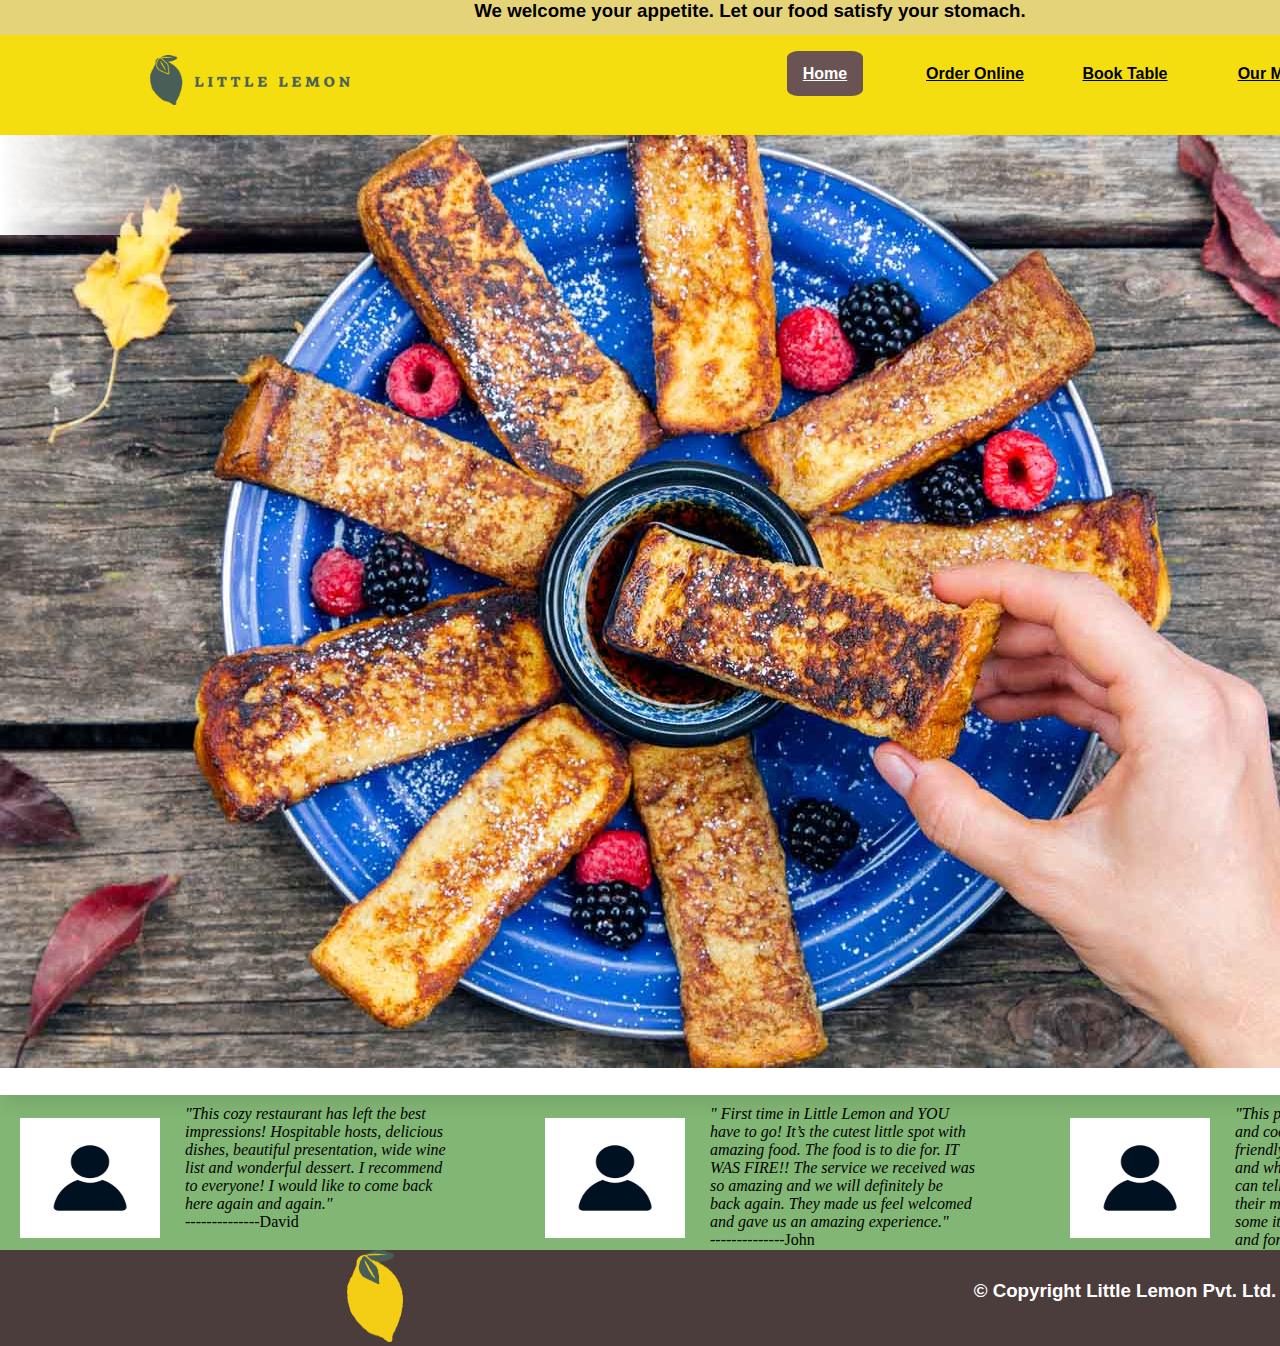
<file: index.html>
<!DOCTYPE html>
<html>
    <head>
        <title>Little Lemon</title>
        <link href="styles.css" rel="stylesheet">
    </head>
    <header>
        <div id="quote">
            <h3>We welcome your appetite. Let our food satisfy your stomach.</h3>
        </div>
    </header>
    <nav>
        <img src="Asset 14@4x.png" width="200px" height="50pxs" id="navlogo">
        <ul class="nav-links">
            <li><a class="active" href="index.html" id="home">Home</a></li>
            <li><a href="Orderonline.html" id="order">Order Online</a></li>
            <li><a href="booktable.html" id="booktable">Book Table</a></li>
            <li><a href="menu.html" id="menu">Our Menu</a></li>
            <li><a  href="About.html" id="about">About</a></li>
        </ul>
    </nav>
    <body>
        <main id="promotion">
            <div class="slider">
                <div class="slide-track">
                  <div class="slide">
                    <a href="menu.html" target="blank"><img src="img1.jpg"  /></a>
                  </div>
                  <div class="slide">
                    <a href="menu.html" target="blank"><img src="img3.webp"  /></a>
                  </div>
                  <div class="slide">
                    <a href="menu.html" target="blank"><img src="img3.webp"  /></a>
                  </div>
                  <div class="slide">
                    <a href="menu.html" target="blank"><img src="img5.webp"  /></a>
                  </div>
                </div>
              </div>
        </main>
        <div id="blog">
            <section id="section 1">
                <img src="profile.jpg" id="prof1" width="100%" height="80%">
                <p id="name"><em>"This cozy restaurant has left the best impressions! Hospitable hosts, delicious dishes, beautiful presentation, wide wine list and wonderful dessert. I recommend to everyone! I would like to come back here again and again."</em><br>--------------David</p>
            </section>
            <section id="section 2">
                <img src="profile.jpg" id="prof1" width="100%" height="80%">
                <p id="name"><em>" First time in Little Lemon and YOU have to go! It’s the cutest little spot with amazing food. The food is to die for. IT WAS FIRE!! The service we received was so amazing and we will definitely be back again. They made us feel welcomed and gave us an amazing experience."</em><br>--------------John</p>
            </section>
            <section id="section 3">
                <img src="profile.jpg" id="prof1" width="100%" height="80%">
                <p id="name"><em>"This place is great! Atmosphere is chill and cool but the staff is also really friendly. They know what they’re doing and what they’re talking about, and you can tell making the customers happy is their main priority. Food is pretty good, some italian classics and some twists, and for their prices it’s 100% worth it."</em><br>--------------Sam</p
            </section>
        </div>
    </body>
    <footer>
        <section id="logofoot"><img src="Asset 9@4x.png" width="56px" height="92px"></section>
        <section id="copyright"><h3>© Copyright Little Lemon Pvt. Ltd.</h3></section>
    </footer>
</html>
</file>
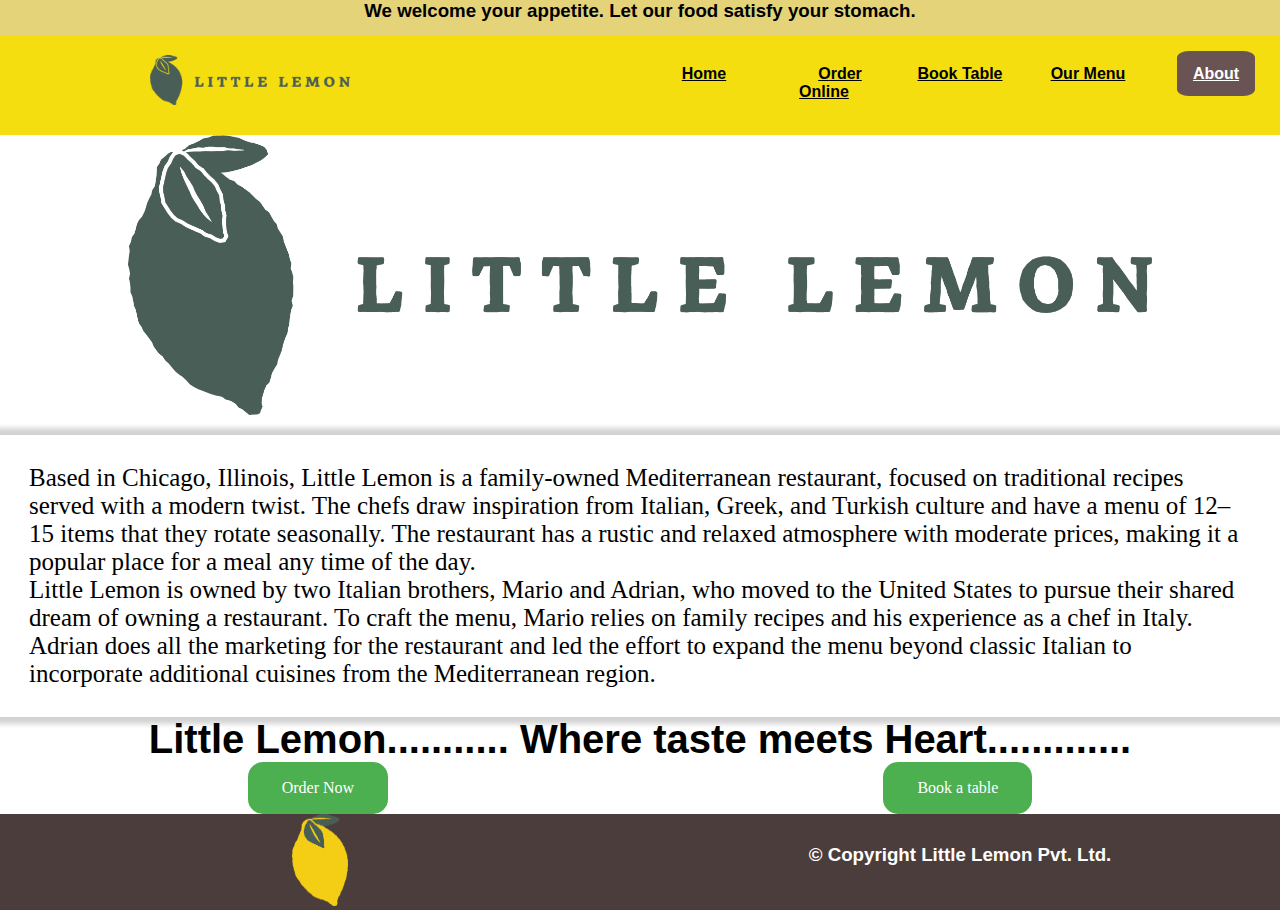
<file: About.html>
<!DOCTYPE html>
<html>
    <head>
        <title>Our Menu</title>
        <link href="orderstyles.css" rel="stylesheet">
    </head>
    <header>
        <div id="quote">
            <h3>We welcome your appetite. Let our food satisfy your stomach.</h3>
        </div>
    </header>
    <nav>
        <img src="Asset 14@4x.png" width="200px" height="50pxs" id="navlogo">
        <ul class="nav-links">
            <li><a  href="index.html" id="home">Home</a></li>
            <li><a href="Orderonline.html" id="order">Order Online</a></li>
            <li><a href="booktable.html" id="booktable">Book Table</a></li>
            <li><a  href="menu.html" id="menu">Our Menu</a></li>
            <li><a  class="active"  href="About.html" id="about">About</a></li>
        </ul>
    </nav>
    <body>
        <main>
            <img src="Asset 14@4x.png" width="80%" height="100%" id="ablogo">
        </main>
        <p id="AB">Based in Chicago, Illinois, Little Lemon is a family-owned Mediterranean restaurant, focused on traditional recipes served with a modern twist. The chefs draw inspiration from Italian, Greek, and Turkish culture and have a menu of 12–15 items that they rotate seasonally. The restaurant has a rustic and relaxed atmosphere with moderate prices, making it a popular place for a meal any time of the day.<br>

            Little Lemon is owned by two Italian brothers, Mario and Adrian, who moved to the United States to pursue their shared dream of owning a restaurant. To craft the menu, Mario relies on family recipes and his experience as a chef in Italy. Adrian does all the marketing for the restaurant and led the effort to expand the menu beyond classic Italian to incorporate additional cuisines from the Mediterranean region.</p>
            <h3>Little Lemon........... Where taste meets Heart.............</h3>
            <div id="button2">
                <a href="Orderonline.html" class="button" id="order1">Order Now</a>
                <a href="booktable.html" class="button" id="book">Book a table</a>
            </div>
    </body>
    <footer>
        <section id="logofoot"><img src="Asset 9@4x.png" width="56px" height="92px"></section>
        <section id="copyright"><h3>© Copyright Little Lemon Pvt. Ltd.</h3></section>
    </footer>
</html>
</file>
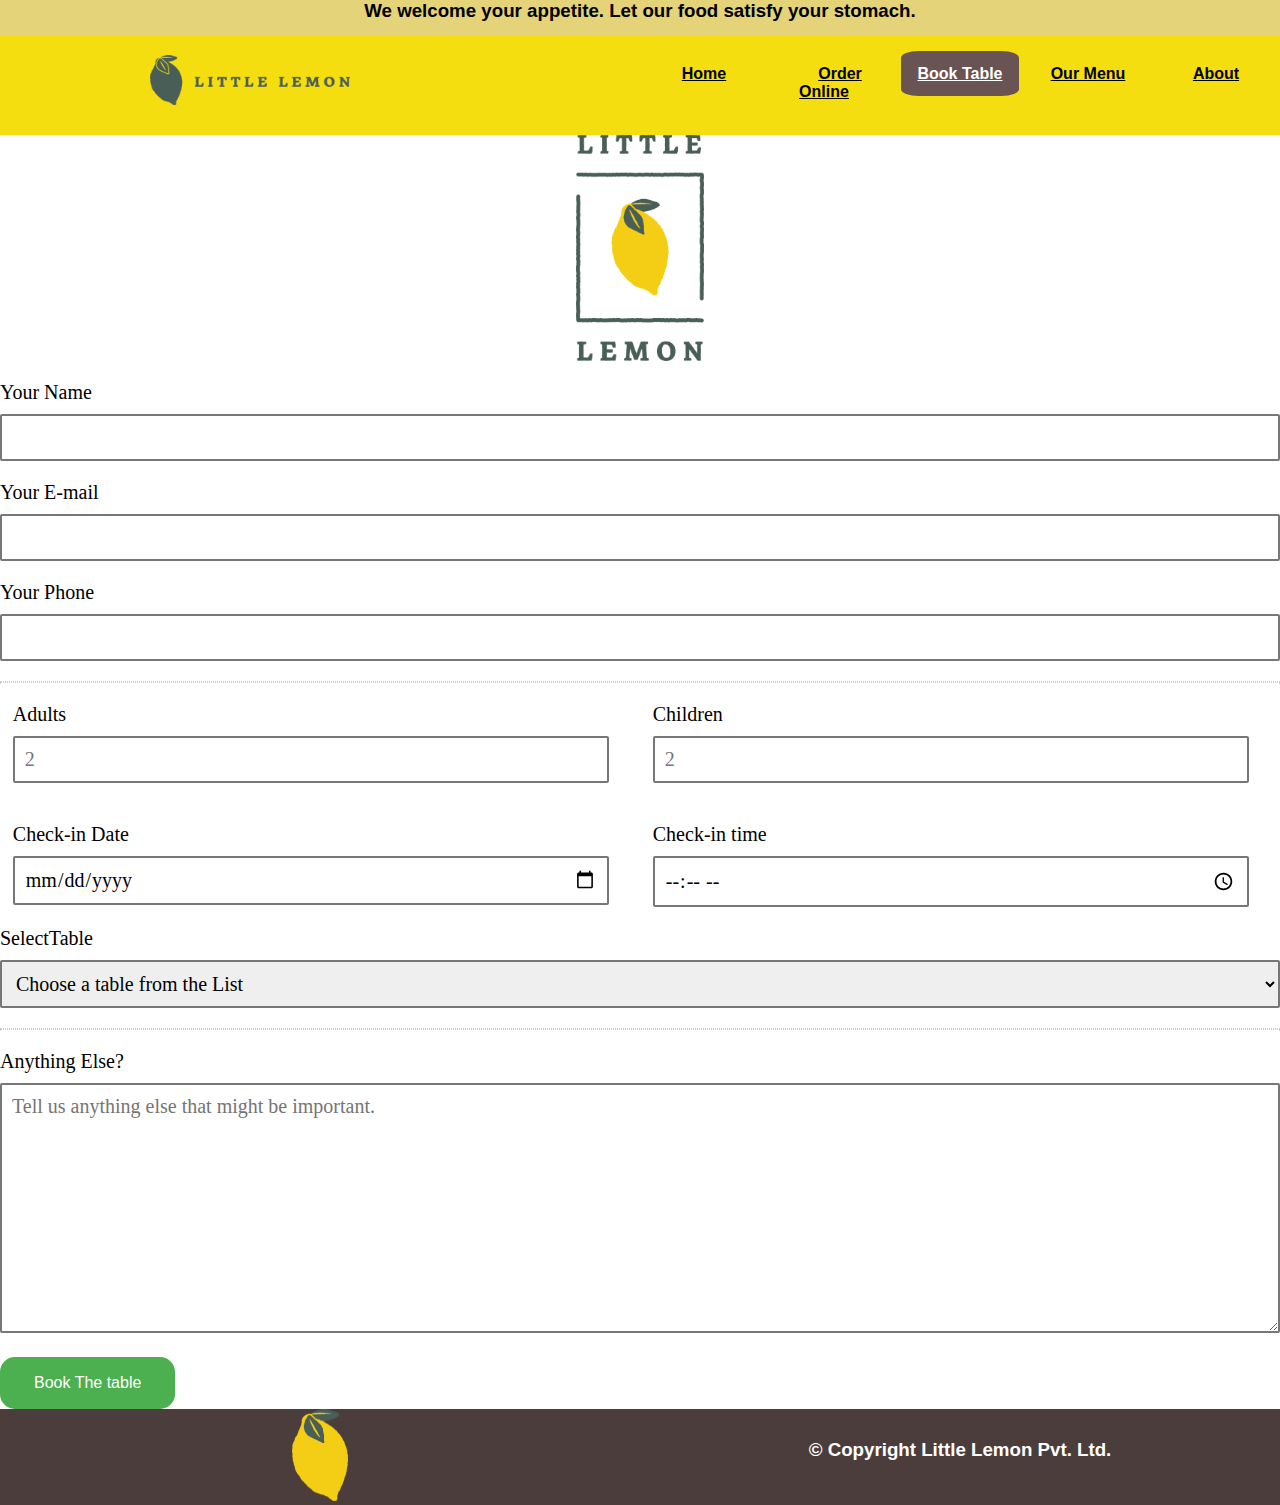
<file: booktable.html>
<!DOCTYPE html>
<html>
    <head>
        <title>Our Menu</title>
        <link href="bookstyles.css" rel="stylesheet">
    </head>
    <header>
        <div id="quote">
            <h3>We welcome your appetite. Let our food satisfy your stomach.</h3>
        </div>
    </header>
    <nav>
        <img src="Asset 14@4x.png" width="200px" height="50pxs" id="navlogo">
        <ul class="nav-links">
            <li><a  href="index.html" id="home">Home</a></li>
            <li><a href="Orderonline.html" id="order">Order Online</a></li>
            <li><a class="active" href="booktable.html" id="booktable">Book Table</a></li>
            <li><a  href="menu.html" id="menu">Our Menu</a></li>
            <li><a    href="About.html" id="about">About</a></li>
        </ul>
    </nav>
    <body>
        <main>
            <img src="Asset 20@4x.png" width="10%" height="10%">
        </main>
        <form action="reservation.php" method="post">
            <div class="elem-group">
              <label for="name">Your Name</label>
              <input type="text" id="name" name="visitor_name"  pattern=[A-Z\sa-z]{3,20} required>
            </div>
            <div class="elem-group">
              <label for="email">Your E-mail</label>
              <input type="email" id="email" name="visitor_email"  required>
            </div>
            <div class="elem-group">
              <label for="phone">Your Phone</label>
              <input type="tel" id="phone" name="visitor_phone"  pattern=(\d{3})-?\s?(\d{3})-?\s?(\d{4}) required>
            </div>
            <hr>
            <div class="elem-group inlined">
              <label for="adult">Adults</label>
              <input type="number" id="adult" name="total_adults" placeholder="2" min="1" required>
            </div>
            <div class="elem-group inlined">
              <label for="child">Children</label>
              <input type="number" id="child" name="total_children" placeholder="2" min="0" required>
            </div>
            <div class="elem-group inlined">
              <label for="checkin-date">Check-in Date</label>
              <input type="date" id="checkin-date" name="checkin" required>
            </div>
            <div class="elem-group inlined">
              <label for="checkout-time">Check-in time</label>
              <input type="time" id="checkout-time" name="Time" required>
            </div>
            <div class="elem-group">
              <label for="room-selection">SelectTable</label>
              <select id="room-selection" name="room_preference" required>
                  <option value="">Choose a table from the List</option>
                  <option value="connecting">2-person-table</option>
                  <option value="adjoining">4-person-table</option>
                  <option value="adjacent">6-person-table</option>
              </select>
            </div>
            <hr>
            <div class="elem-group">
              <label for="message">Anything Else?</label>
              <textarea id="message" name="visitor_message" placeholder="Tell us anything else that might be important." required></textarea>
            </div>
            <button type="submit">Book The table</button>
          </form>
    </body>
    <footer>
        <section id="logofoot"><img src="Asset 9@4x.png" width="56px" height="92px"></section>
        <section id="copyright"><h3>© Copyright Little Lemon Pvt. Ltd.</h3></section>
    </footer>
</html>
</file>
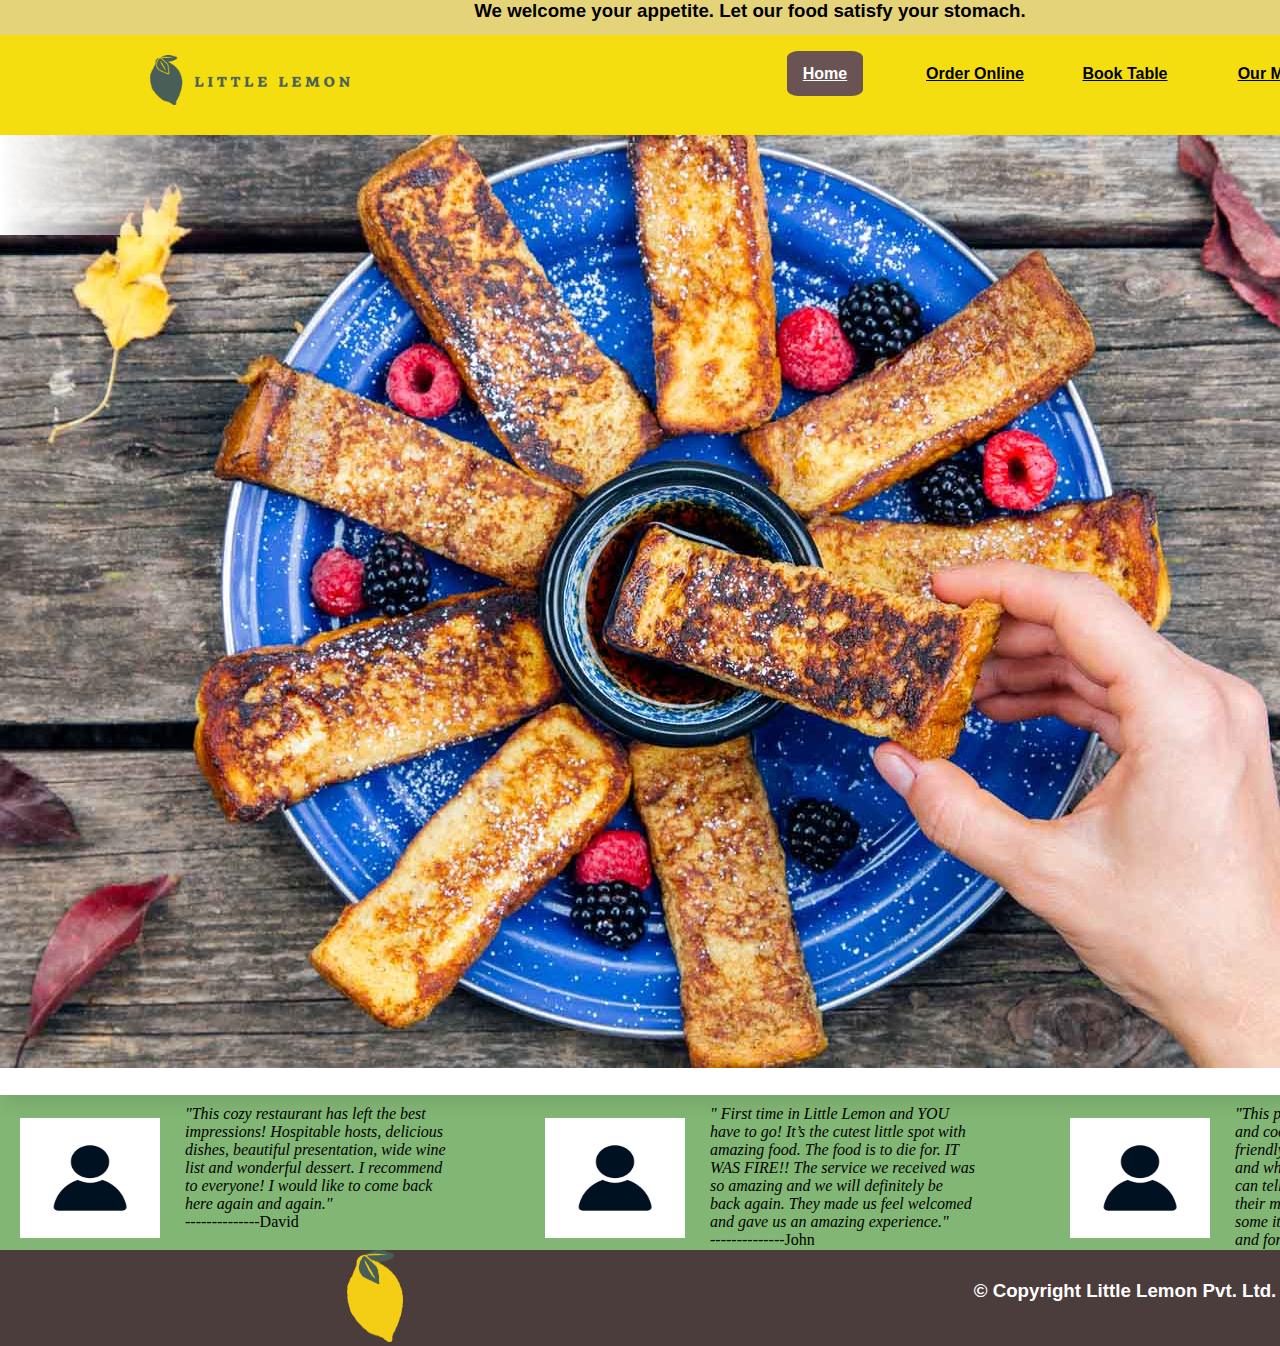
<file: home.html>
<!DOCTYPE html>
<html>
    <head>
        <title>Little Lemon</title>
        <link href="styles.css" rel="stylesheet">
    </head>
    <header>
        <div id="quote">
            <h3>We welcome your appetite. Let our food satisfy your stomach.</h3>
        </div>
    </header>
    <nav>
        <img src="Asset 14@4x.png" width="200px" height="50pxs" id="navlogo">
        <ul class="nav-links">
            <li><a class="active" href="home.html" id="home">Home</a></li>
            <li><a href="Orderonline.html" id="order">Order Online</a></li>
            <li><a href="booktable.html" id="booktable">Book Table</a></li>
            <li><a href="menu.html" id="menu">Our Menu</a></li>
            <li><a  href="About.html" id="about">About</a></li>
        </ul>
    </nav>
    <body>
        <main id="promotion">
            <div class="slider">
                <div class="slide-track">
                  <div class="slide">
                    <a href="menu.html" target="blank"><img src="img1.jpg"  /></a>
                  </div>
                  <div class="slide">
                    <a href="menu.html" target="blank"><img src="img3.webp"  /></a>
                  </div>
                  <div class="slide">
                    <a href="menu.html" target="blank"><img src="img3.webp"  /></a>
                  </div>
                  <div class="slide">
                    <a href="menu.html" target="blank"><img src="img5.webp"  /></a>
                  </div>
                </div>
              </div>
        </main>
        <div id="blog">
            <section id="section 1">
                <img src="profile.jpg" id="prof1" width="100%" height="80%">
                <p id="name"><em>"This cozy restaurant has left the best impressions! Hospitable hosts, delicious dishes, beautiful presentation, wide wine list and wonderful dessert. I recommend to everyone! I would like to come back here again and again."</em><br>--------------David</p>
            </section>
            <section id="section 2">
                <img src="profile.jpg" id="prof1" width="100%" height="80%">
                <p id="name"><em>" First time in Little Lemon and YOU have to go! It’s the cutest little spot with amazing food. The food is to die for. IT WAS FIRE!! The service we received was so amazing and we will definitely be back again. They made us feel welcomed and gave us an amazing experience."</em><br>--------------John</p>
            </section>
            <section id="section 3">
                <img src="profile.jpg" id="prof1" width="100%" height="80%">
                <p id="name"><em>"This place is great! Atmosphere is chill and cool but the staff is also really friendly. They know what they’re doing and what they’re talking about, and you can tell making the customers happy is their main priority. Food is pretty good, some italian classics and some twists, and for their prices it’s 100% worth it."</em><br>--------------Sam</p
            </section>
        </div>
    </body>
    <footer>
        <section id="logofoot"><img src="Asset 9@4x.png" width="56px" height="92px"></section>
        <section id="copyright"><h3>© Copyright Little Lemon Pvt. Ltd.</h3></section>
    </footer>
</html>
</file>
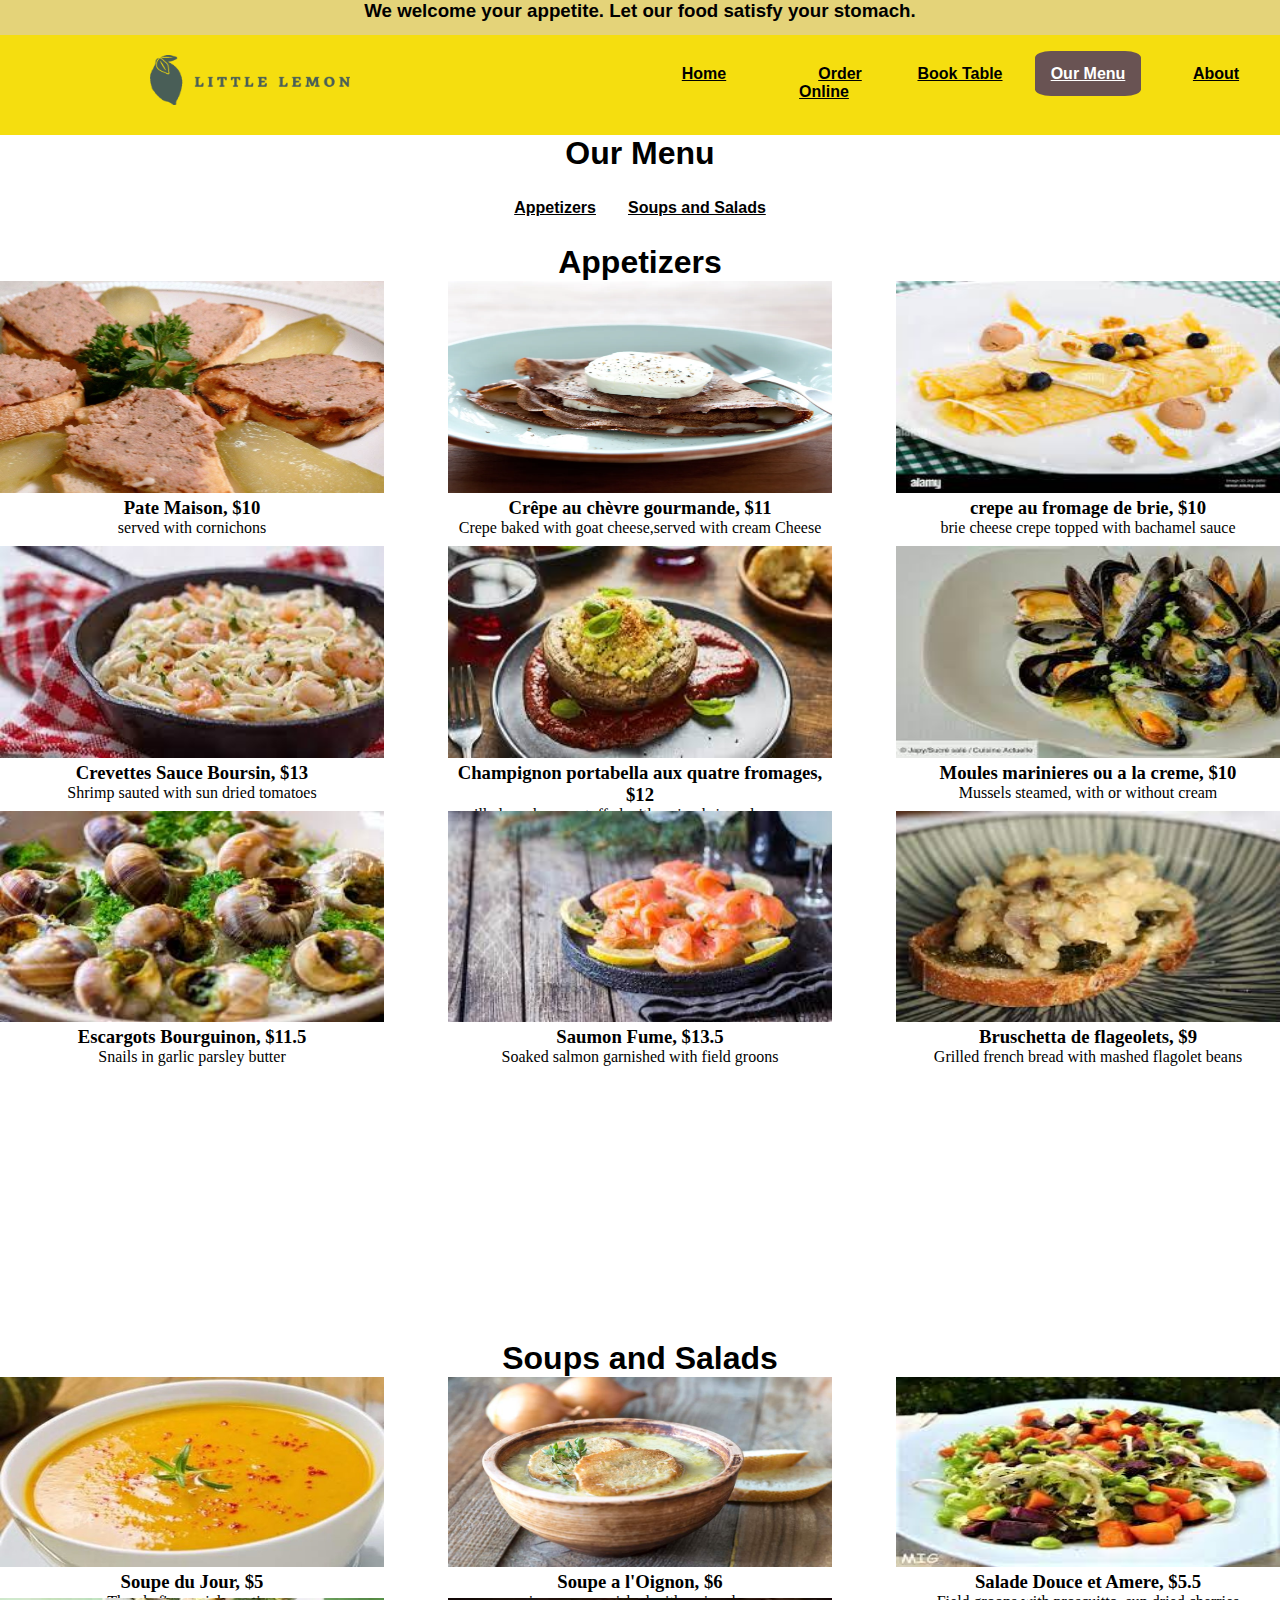
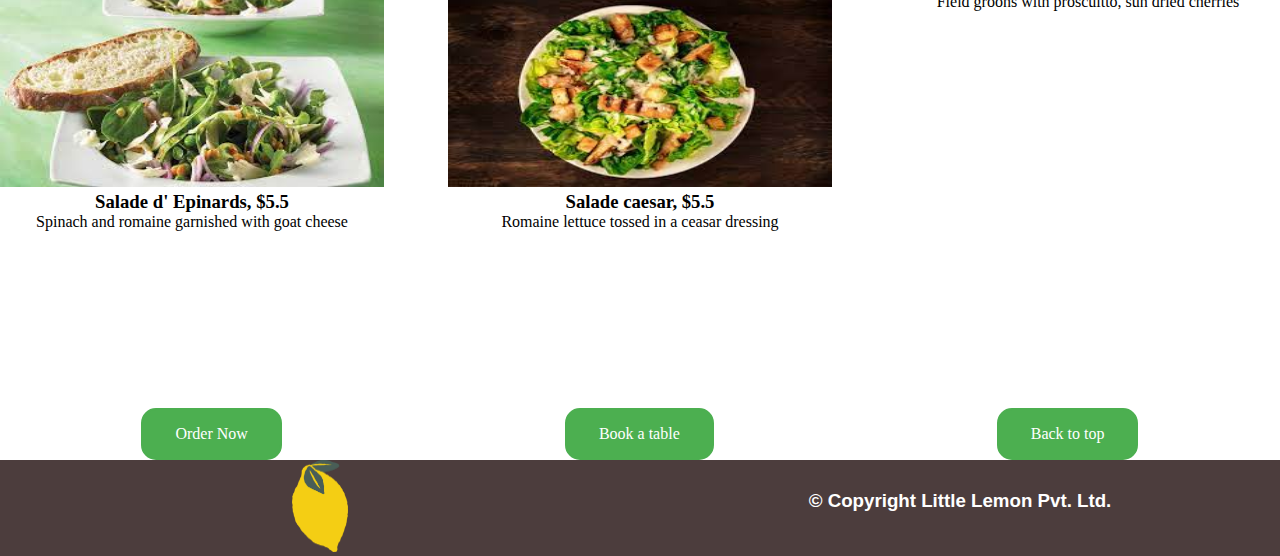
<file: menu.html>
<!DOCTYPE html>
<html>
    <head>
        <title>Our Menu</title>
        <link href="menustyles.css" rel="stylesheet">
    </head>
    <header>
        <div id="quote">
            <h3>We welcome your appetite. Let our food satisfy your stomach.</h3>
        </div>
    </header>
    <nav>
        <img src="Asset 14@4x.png" width="200px" height="50pxs" id="navlogo">
        <ul class="nav-links">
            <li><a  href="home.html" id="home">Home</a></li>
            <li><a href="Orderonline.html" id="order">Order Online</a></li>
            <li><a href="booktable.html" id="booktable">Book Table</a></li>
            <li><a class="active" href="menu.html" id="menu">Our Menu</a></li>
            <li><a  href="About.html" id="about">About</a></li>
        </ul>
    </nav>
    <body>
        <h2> Our Menu</h2>
            <nav id="types">
                <ul class="nav-menu">
                    <li><a href="#Appetizers">Appetizers</a></li>
                    <li><a href="#Soups">Soups and Salads</a></li>
                </ul>
            </nav>
            <h2 id="Appetizers">Appetizers</h2>
            <div class="appeti" >
                <div class="item 1">
                    <img src="pate.jpg" width="100%" height="100%">
                    <h3>Pate Maison, $10</h3>
                    <p>served with cornichons</p>
                </div>
                <div class="item 2" >
                    <img src="crepe.webp" width="100%" height="100%">
                    <h3>Crêpe au chèvre gourmande, $11</h3>
                    <p>Crepe baked with goat cheese,served with cream Cheese</p>
                </div>
                <div class="item 3">
                    <img src="brie.jpeg" width="100%" height="100%">
                    <h3>crepe au fromage de brie, $10</h3>
                    <p>brie cheese crepe topped with bachamel sauce</p>
                </div>
                <div class="item 4">
                    <img src="boursin.jpeg" width="100%" height="100%">
                    <h3>Crevettes Sauce Boursin, $13</h3>
                    <p>Shrimp sauted with sun dried tomatoes</p>
                </div>
                <div class="item 5">
                    <img src="champignon.jpeg" width="100%" height="100%">
                    <h3>Champignon portabella aux quatre fromages, $12</h3>
                    <p>grilled mushroom stuffed with swiss, brie and parmesan cheese</p>
                </div>
                <div class="item 6">
                    <img src="moules.jpeg" width="100%" height="100%">
                    <h3>Moules marinieres ou a la creme, $10</h3>
                    <p>Mussels steamed,  with or without cream</p>
                </div>
                <div class="item 7">
                    <img src="escargots.jpeg" width="100%" height="100%">
                    <h3>Escargots Bourguinon, $11.5</h3>
                    <p>Snails in garlic parsley butter</p>
                </div>
                <div class="item 8">
                    <img src="saumon.jpeg" width="100%" height="100%">
                    <h3>Saumon Fume, $13.5</h3>
                    <p>Soaked salmon garnished with field groons</p>
                </div>
                <div class="item 9">
                    <img src="bruschetta.jpeg" width="100%" height="100%">
                    <h3>Bruschetta de flageolets, $9</h3>
                    <p>Grilled french bread with mashed flagolet beans</p>
                </div>
            </div>
            <h2 id="Soups">Soups and Salads</h2>
            <div class="Soups" >
                <div class="item 1">
                    <img src="jour.jpg" width="100%" height="100%">
                    <h3>Soupe du Jour, $5</h3>
                    <p>The chef's special creation</p>
                </div>
                <div class="item 2" >
                    <img src="ognion.jpg" width="100%" height="100%">
                    <h3>Soupe a l'Oignon, $6</h3>
                    <p>onion soup garnished with swiss cheese</p>
                </div>
                <div class="item 3">
                    <img src="amere.jpeg" width="100%" height="100%">
                    <h3>Salade Douce et Amere, $5.5</h3>
                    <p>Field groons with proscuitto, sun dried cherries</p>
                </div>
                <div class="item 4">
                    <img src="epinards.jpeg" width="100%" height="100%">
                    <h3>Salade d' Epinards, $5.5</h3>
                    <p>Spinach and romaine garnished with goat cheese</p>
                </div>
                <div class="item 5">
                    <img src="cesar.jpeg" width="100%" height="100%">
                    <h3>Salade caesar, $5.5</h3>
                    <p>Romaine lettuce tossed in a ceasar dressing</p>
                </div>
            </div>
            <div id="button">
                <a href="Orderonline.html" class="button" id="order1">Order Now</a>
                <a href="booktable.html" class="button" id="book">Book a table</a>
                <a href="#Appetizers" class="button" id="order1">Back to top</a>
            </div>
    </body>
    <footer>
        <section id="logofoot"><img src="Asset 9@4x.png" width="56px" height="92px"></section>
        <section id="copyright"><h3>© Copyright Little Lemon Pvt. Ltd.</h3></section>
    </footer>
</html>
</file>
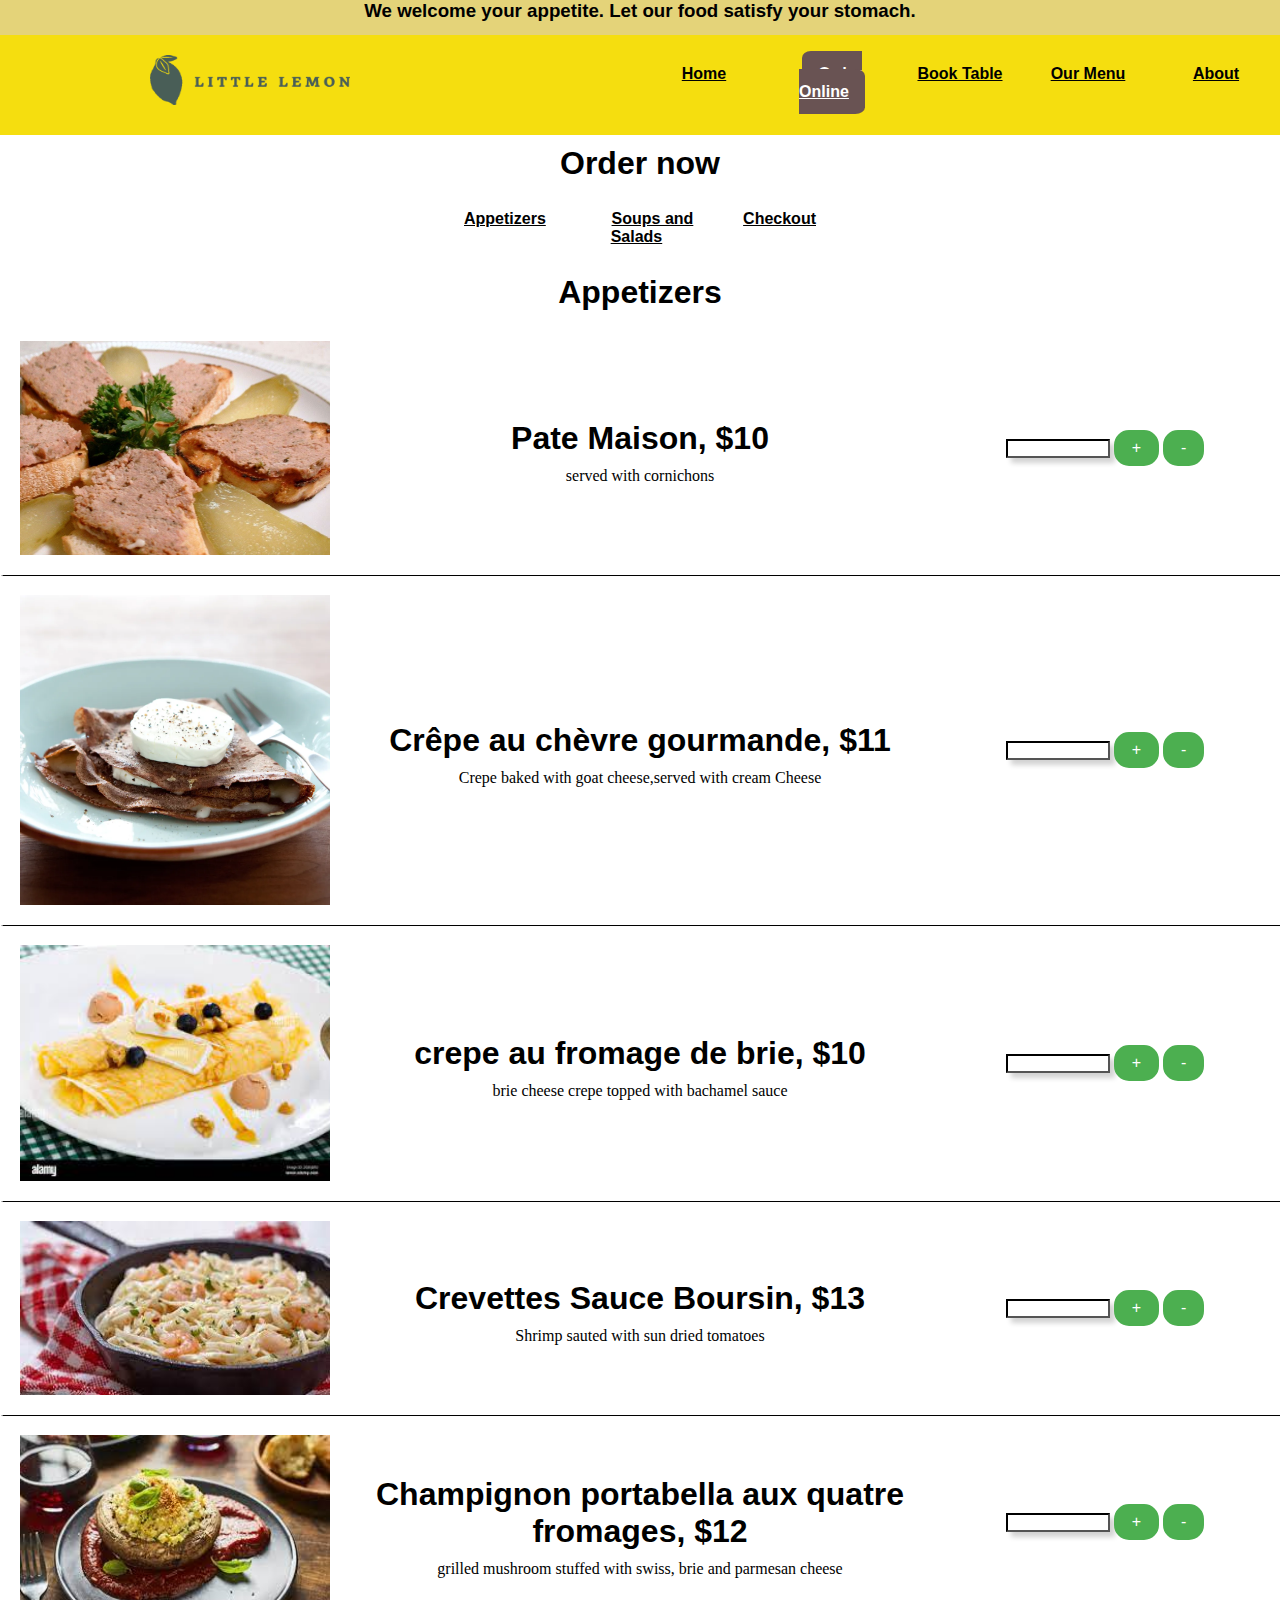
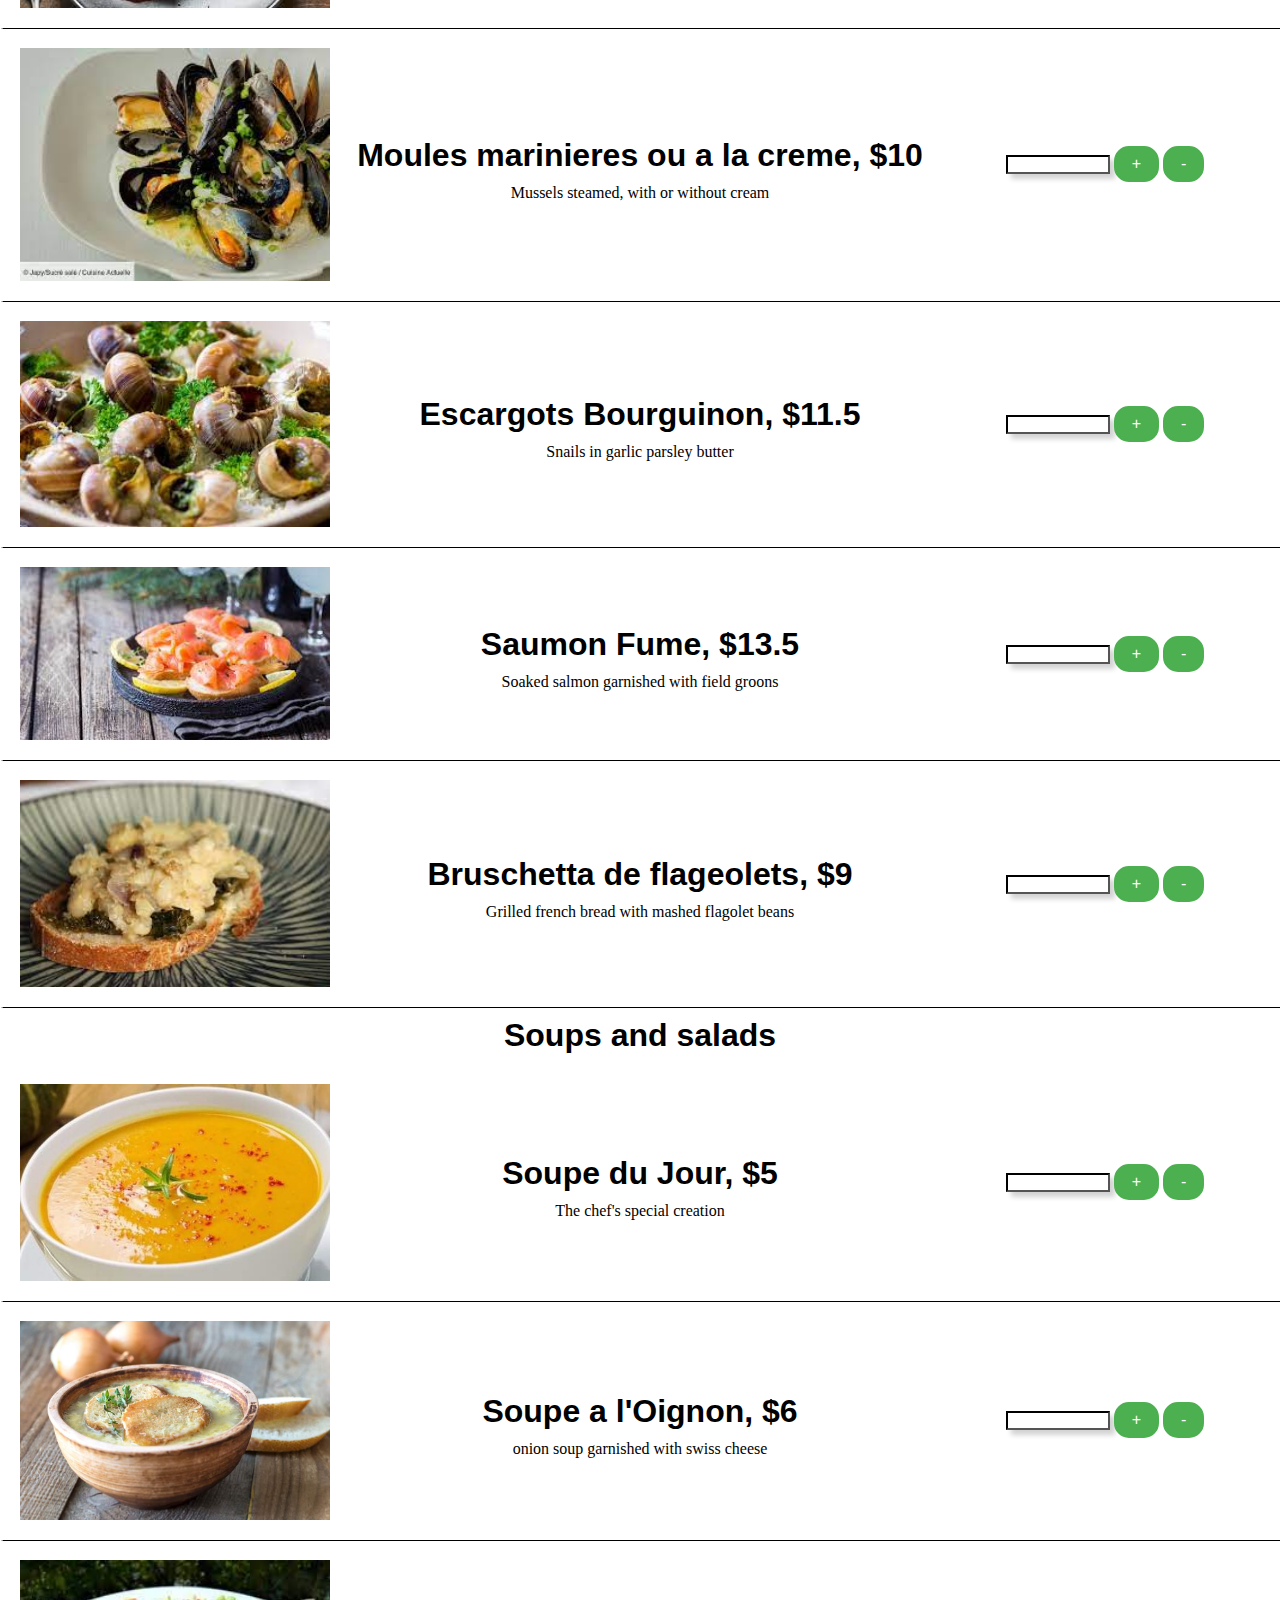
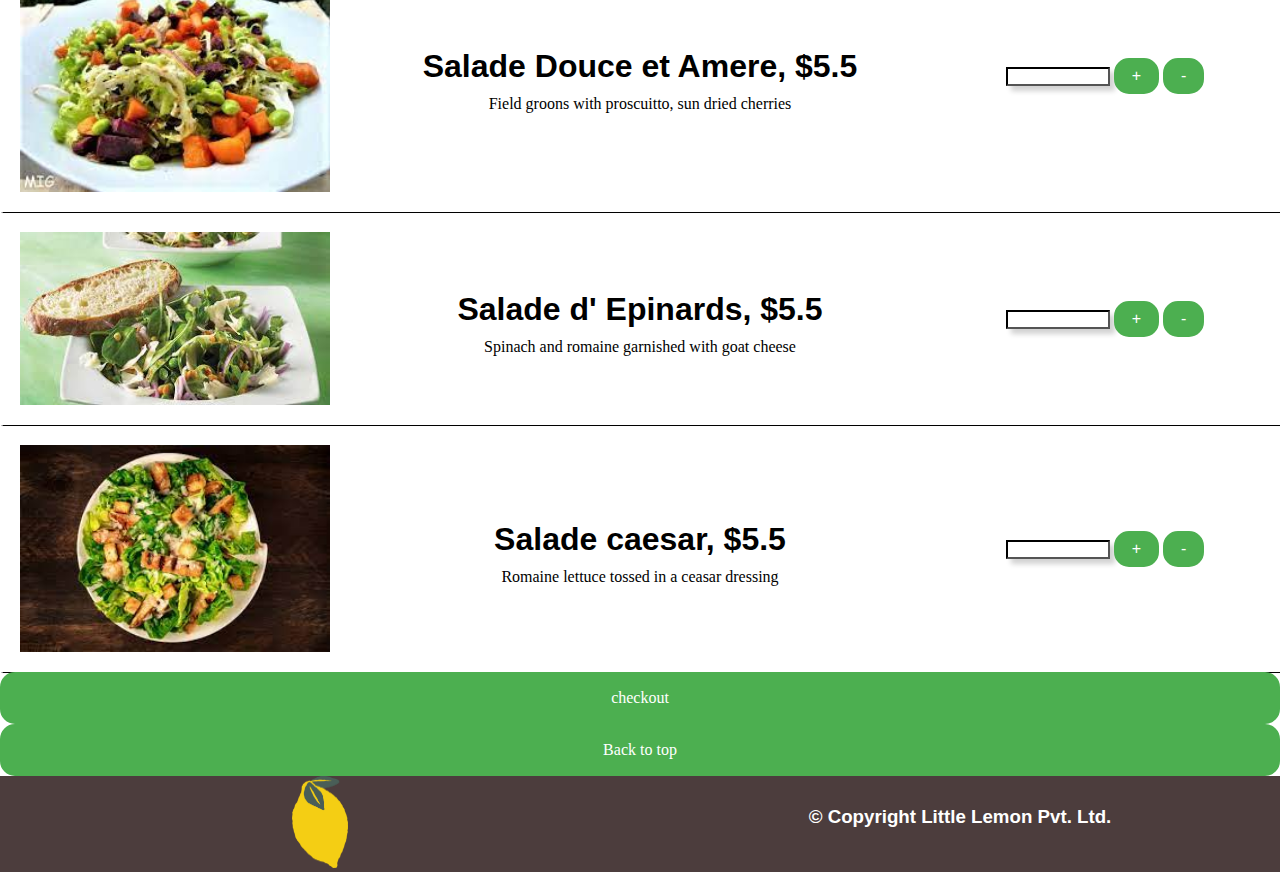
<file: Orderonline.html>
<!DOCTYPE html>
<html>
    <head>
        <title>Our Menu</title>
        <link href="orderstyles.css" rel="stylesheet">
    </head>
    <header>
        <div id="quote">
            <h3>We welcome your appetite. Let our food satisfy your stomach.</h3>
        </div>
    </header>
    <nav>
        <img src="Asset 14@4x.png" width="200px" height="50pxs" id="navlogo">
        <ul class="nav-links">
            <li><a  href="index.html" id="home">Home</a></li>
            <li><a class="active" href="Orderonline.html" id="order">Order Online</a></li>
            <li><a href="booktable.html" id="booktable">Book Table</a></li>
            <li><a  href="menu.html" id="menu">Our Menu</a></li>
            <li><a  href="About.html" id="about">About</a></li>
        </ul>
    </nav>
    <body>
        <h2> Order now</h2>
            <nav id="types">
                <ul class="nav-menu">
                    <li><a href="#Appetizers">Appetizers</a></li>
                    <li><a href="#Soups">Soups and Salads</a></li>
                    <li><a href="checkout.html">Checkout</a></li>
                </ul>
            </nav>
            <h2 id="Appetizers">Appetizers</h2>
            <div class="appeti" >
                <div class="item 1">
                    <img src="pate.jpg" width="100%" height="100%">
                    <div id="des">
                        <h2 id="des">Pate Maison, $10</h2>
                        <p>served with cornichons</p>
                    </div>
                    <div id="demoinput1">
                        <input id="demoInput1" type=number min=0 max=10>
                    <button onclick="increment1()">+</button>
                    <button onclick="decrement1()">-</button>
                    <script>
                    function increment1() {
                        document.getElementById("demoInput1").stepUp();
                    }
                    function decrement1() {
                        document.getElementById("demoInput1").stepDown();
                    }
                    </script>
                    </div>
                </div>
                <div class="item 2">
                    <img src="crepe.webp" width="100%" height="100%">
                    <div id="des">
                        <h2 id="des">Crêpe au chèvre gourmande, $11</h2>
                        <p>Crepe baked with goat cheese,served with cream Cheese</p>
                    </div>
                    <div id="demoinput2">
                        <input id="demoInput2" type=number min=0 max=10>
                    <button onclick="increment2()">+</button>
                    <button onclick="decrement2()">-</button>
                    <script>
                    function increment2() {
                        document.getElementById("demoInput2").stepUp();
                    }
                    function decrement2() {
                        document.getElementById("demoInput2").stepDown();
                    }
                    </script>
                    </div>
                </div>
                <div class="item 3">
                    <img src="brie.jpeg" width="100%" height="100%">
                    <div id="des">
                        <h2 id="des">crepe au fromage de brie, $10</h2>
                        <p>brie cheese crepe topped with bachamel sauce</p>
                    </div>
                    <div id="demoinput3">
                        <input id="demoInput3" type=number min=0 max=10>
                    <button onclick="increment3()">+</button>
                    <button onclick="decrement3()">-</button>
                    <script>
                    function increment3() {
                        document.getElementById("demoInput3").stepUp();
                    }
                    function decrement3() {
                        document.getElementById("demoInput3").stepDown();
                    }
                    </script>
                    </div>
                </div>
                <div class="item 4">
                    <img src="boursin.jpeg" width="100%" height="100%">
                    <div id="des">
                        <h2 id="des">Crevettes Sauce Boursin, $13</h2>
                        <p>Shrimp sauted with sun dried tomatoes</p>
                    </div>
                    <div id="demoinput4">
                        <input id="demoInput4" type=number min=0 max=10>
                    <button onclick="increment4()">+</button>
                    <button onclick="decrement4()">-</button>
                    <script>
                    function increment4() {
                        document.getElementById("demoInput4").stepUp();
                    }
                    function decrement4() {
                        document.getElementById("demoInput4").stepDown();
                    }
                    </script>
                    </div>
                </div>
                <div class="item 5">
                    <img src="champignon.jpeg" width="100%" height="100%">
                    <div id="des">
                        <h2 id="des">Champignon portabella aux quatre fromages, $12</h2>
                        <p>grilled mushroom stuffed with swiss, brie and parmesan cheese</p>
                    </div>
                    <div id="demoinput5">
                        <input id="demoInput5" type=number min=0 max=10>
                    <button onclick="increment5()">+</button>
                    <button onclick="decrement5()">-</button>
                    <script>
                    function increment5() {
                        document.getElementById("demoInput5").stepUp();
                    }
                    function decrement5() {
                        document.getElementById("demoInput5").stepDown();
                    }
                    </script>
                    </div>
                </div>
                <div class="item 6">
                    <img src="moules.jpeg" width="100%" height="100%">
                    <div id="des">
                        <h2 id="des">Moules marinieres ou a la creme, $10</h2>
                        <p>Mussels steamed,  with or without cream</p>
                    </div>
                    <div id="demoinput6">
                        <input id="demoInput6" type=number min=0 max=10>
                    <button onclick="increment6()">+</button>
                    <button onclick="decrement6()">-</button>
                    <script>
                    function increment6() {
                        document.getElementById("demoInput6").stepUp();
                    }
                    function decrement6() {
                        document.getElementById("demoInput6").stepDown();
                    }
                    </script>
                    </div>
                </div>
                <div class="item 7">
                    <img src="escargots.jpeg" width="100%" height="100%">
                    <div id="des">
                        <h2 id="des">Escargots Bourguinon, $11.5</h2>
                        <p>Snails in garlic parsley butter</p>
                    </div>
                    <div id="demoinput7">
                        <input id="demoInput7" type=number min=0 max=10>
                    <button onclick="increment7()">+</button>
                    <button onclick="decrement7()">-</button>
                    <script>
                    function increment7() {
                        document.getElementById("demoInput7").stepUp();
                    }
                    function decrement7() {
                        document.getElementById("demoInput7").stepDown();
                    }
                    </script>
                    </div>
                </div>
                <div class="item 8">
                    <img src="saumon.jpeg" width="100%" height="100%">
                    <div id="des">
                        <h2 id="des">Saumon Fume, $13.5</h2>
                        <p>Soaked salmon garnished with field groons</p>
                    </div>
                    <div id="demoinput8">
                        <input id="demoInput8" type=number min=0 max=10>
                    <button onclick="increment8()">+</button>
                    <button onclick="decrement8()">-</button>
                    <script>
                    function increment8() {
                        document.getElementById("demoInput8").stepUp();
                    }
                    function decrement8() {
                        document.getElementById("demoInput8").stepDown();
                    }
                    </script>
                    </div>
                </div>
                <div class="item 9">
                    <img src="bruschetta.jpeg" width="100%" height="100%">
                    <div id="des">
                        <h2 id="des">Bruschetta de flageolets, $9</h2>
                        <p>Grilled french bread with mashed flagolet beans</p>
                    </div>
                    <div id="demoinput9">
                        <input id="demoInput9" type=number min=0 max=10>
                    <button onclick="increment9()">+</button>
                    <button onclick="decrement9()">-</button>
                    <script>
                    function increment9() {
                        document.getElementById("demoInput9").stepUp();
                    }
                    function decrement9() {
                        document.getElementById("demoInput9").stepDown();
                    }
                    </script>
                    </div>
                </div>
            </div>
            <h2 id="Soups">Soups and salads</h2>
            <div class="appeti" >
                <div class="item 1">
                    <img src="jour.jpg" width="100%" height="100%">
                    <div id="des">
                        <h2 id="des">Soupe du Jour, $5</h2>
                        <p>The chef's special creation</p>
                    </div>
                    <div id="demoinput11">
                        <input id="demoInput11" type=number min=0 max=10>
                    <button onclick="increment11()">+</button>
                    <button onclick="decrement11()">-</button>
                    <script>
                    function increment11() {
                        document.getElementById("demoInput11").stepUp();
                    }
                    function decrement11() {
                        document.getElementById("demoInput11").stepDown();
                    }
                    </script>
                    </div>
                </div>
                <div class="item 2">
                    <img src="ognion.jpg" width="100%" height="100%">
                    <div id="des">
                        <h2 id="des">Soupe a l'Oignon, $6</h2>
                        <p>onion soup garnished with swiss cheese</p>
                    </div>
                    <div id="demoinput21">
                        <input id="demoInput21" type=number min=0 max=10>
                    <button onclick="increment21()">+</button>
                    <button onclick="decrement21()">-</button>
                    <script>
                    function increment21() {
                        document.getElementById("demoInput21").stepUp();
                    }
                    function decrement21() {
                        document.getElementById("demoInput21").stepDown();
                    }
                    </script>
                    </div>
                </div>
                <div class="item 3">
                    <img src="amere.jpeg" width="100%" height="100%">
                    <div id="des">
                        <h2 id="des">Salade Douce et Amere, $5.5</h2>
                        <p>Field groons with proscuitto, sun dried cherries</p>
                    </div>
                    <div id="demoinput31">
                        <input id="demoInput31" type=number min=0 max=10>
                    <button onclick="increment31()">+</button>
                    <button onclick="decrement31()">-</button>
                    <script>
                    function increment31() {
                        document.getElementById("demoInput31").stepUp();
                    }
                    function decrement31() {
                        document.getElementById("demoInput31").stepDown();
                    }
                    </script>
                    </div>
                </div>
                <div class="item 4">
                    <img src="epinards.jpeg" width="100%" height="100%">
                    <div id="des">
                        <h2 id="des">Salade d' Epinards, $5.5</h2>
                        <p>Spinach and romaine garnished with goat cheese</p>
                    </div>
                    <div id="demoinput41">
                        <input id="demoInput41" type=number min=0 max=10>
                    <button onclick="increment41()">+</button>
                    <button onclick="decrement41()">-</button>
                    <script>
                    function increment41() {
                        document.getElementById("demoInput41").stepUp();
                    }
                    function decrement41() {
                        document.getElementById("demoInput41").stepDown();
                    }
                    </script>
                    </div>
                </div>
                <div class="item 5">
                    <img src="cesar.jpeg" width="100%" height="100%">
                    <div id="des">
                        <h2 id="des">Salade caesar, $5.5</h2>
                        <p>Romaine lettuce tossed in a ceasar dressing</p>
                    </div>
                    <div id="demoinput51">
                        <input id="demoInput51" type=number min=0 max=10>
                    <button onclick="increment51()">+</button>
                    <button onclick="decrement51()">-</button>
                    <script>
                    function increment51() {
                        document.getElementById("demoInput51").stepUp();
                    }
                    function decrement51() {
                        document.getElementById("demoInput51").stepDown();
                    }
                    </script>
                    </div>
                </div>
            </div>
        <a href="checkout.html" class="button">checkout</a>
        <a href="#Appetizers" class="button">Back to top</a>
    </body>
    <footer>
        <section id="logofoot"><img src="Asset 9@4x.png" width="56px" height="92px"></section>
        <section id="copyright"><h3>© Copyright Little Lemon Pvt. Ltd.</h3></section>
    </footer>
</html>
</file>
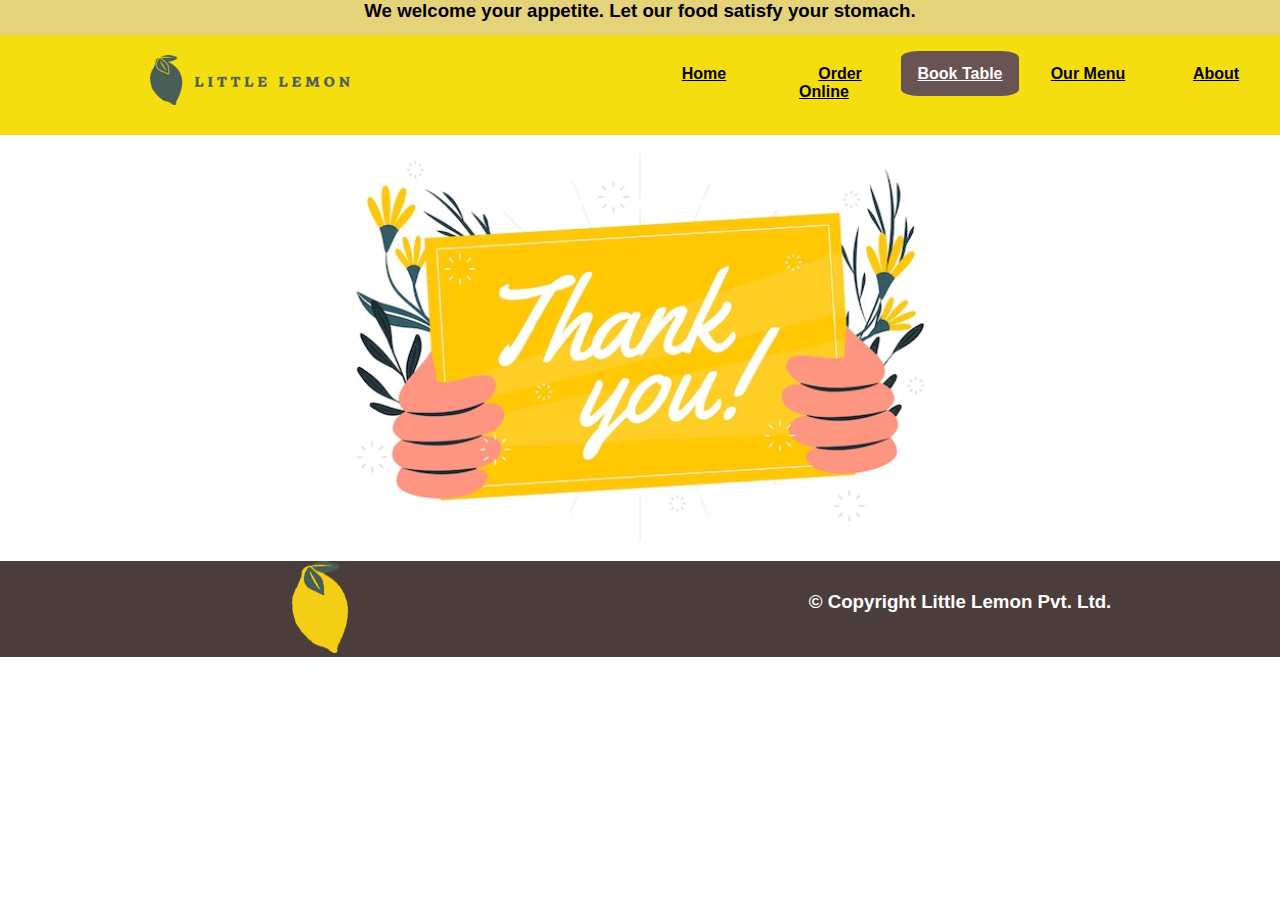
<file: thankyou.html>
<!DOCTYPE html>
<html>
    <head>
        <title>Our Menu</title>
        <link href="bookstyles.css" rel="stylesheet">
    </head>
    <header>
        <div id="quote">
            <h3>We welcome your appetite. Let our food satisfy your stomach.</h3>
        </div>
    </header>
    <nav>
        <img src="Asset 14@4x.png" width="200px" height="50pxs" id="navlogo">
        <ul class="nav-links">
            <li><a  href="home.html" id="home">Home</a></li>
            <li><a href="Orderonline.html" id="order">Order Online</a></li>
            <li><a class="active" href="booktable.html" id="booktable">Book Table</a></li>
            <li><a  href="menu.html" id="menu">Our Menu</a></li>
            <li><a    href="About.html" id="about">About</a></li>
        </ul>
    </nav>
    <main>
        <img src="thankyou.avif" width="50%" height="50%">
    </main>
    <footer>
        <section id="logofoot"><img src="Asset 9@4x.png" width="56px" height="92px"></section>
        <section id="copyright"><h3>© Copyright Little Lemon Pvt. Ltd.</h3></section>
    </footer>
</html>
</file>
<file: styles.css>
*{
    margin: 0px;
    padding: 0px;
}
#quote{
    display: flex;
    background-color: #e4d379;
    justify-content: center;
    min-height: 35px;
    font-family: 'Segoe UI', Tahoma, Geneva, Verdana, sans-serif;
}
nav{
    display: grid;
    grid-template-columns: 50% 50%;
    grid-template-rows: 100px;
    background-color: #f5de0f;
    text-align: center;
}
#navlogo{
    padding-left: 150px;
    padding-top: 20px;
}
.nav-links{
    display: grid;
    grid-template-columns: repeat(5,20%);
    justify-content:center;
    text-align: center;
    font-family: 'Segoe UI', Tahoma, Geneva, Verdana, sans-serif;
    padding-top: 30px;
 }
 .nav-links li{
    list-style: none;
    color: black
 }
 .nav-links a{
    color:black;
    padding: 14px 16px;
    font-weight: bold;
 }
 .nav-links li a.active{
    background-color:rgb(105, 83, 83);
    color: white;
    border-radius: 15%;
 }
 body{
    display: grid;
    grid-template-rows: auto auto;
 }
 #promotion{
    grid-template-columns: 100%;
    justify-content: center;
    text-align: center;
 }
 #blog{
    display: grid;
    grid-template-columns:30% 30% 30%;
    grid-template-rows: 1fr;
    background-color: #82b674 ;
    text-align: center;
    grid-template-areas: "section1" "section2" "section3";
    grid-gap: 5%;
 }
 footer{
    display: grid;
    grid-template-columns: 50% 50%;
    grid-template-rows: auto;
    background-color: #4C3D3D;
    text-align: center;
    justify-content: center;
 }
 #copyright{
    font-family: 'Gill Sans', 'Gill Sans MT', Calibri, 'Trebuchet MS', sans-serif;
    color: white;
    padding: 30px;
}
#blog section{
   display: grid;
   grid-template-columns: auto auto;
   grid-template-rows: 150px;
   grid-template-areas: "prof" "p";
   grid-gap: 5px;
   text-align: left;
   justify-content: center;
   text-overflow: ellipsis;
}
#blog section:hover{
   box-shadow: 0 0 5px 7px rgb(15, 78, 15);
}
#prof1{
   padding-left: 20px;
   padding-top: 23px;
}
#name{
   padding-left: 40px;
   padding-top: 10px;
}
@keyframes scroll {
  0% {
    transform: translateX(0);
  }
  100% {
    transform: translateX(calc(-250px * 7));
  }
}

.slider {
  background: white;
  box-shadow: 0 10px 20px -5px rgba(0, 0, 0, 0.125);
  height: 960px;
  margin: auto;
  overflow: hidden;
  position: relative;
  width: 1500px;
}

.slider::before,
.slider::after {
  background: linear-gradient(to right, white 0%, rgba(255, 255, 255, 0) 100%);
  content: "";
  height: 100px;
  position: absolute;
  width: 200px;
  z-index: 2;
}

.slider::after {
  right: 0;
  top: 0;
  transform: rotateZ(180deg);
}

.slider::before {
  left: 0;
  top: 0;
}

.slider .slide-track {
  animation: scroll 16s linear infinite;
  display: flex;
  width: calc(250px * 14);
}

.slider .slide {
  height: 1000px;
  width: 2500px;
}
</file>
<file: orderstyles.css>
*{
    margin: 0px;
    padding: 0px;
}
#quote{
    display: flex;
    background-color: #e4d379;
    justify-content: center;
    min-height: 35px;
    font-family: 'Segoe UI', Tahoma, Geneva, Verdana, sans-serif;
}
nav{
    display: grid;
    grid-template-columns: 50% 50%;
    grid-template-rows: 100px;
    background-color: #f5de0f;
    text-align: center;
}
#navlogo{
    padding-left: 150px;
    padding-top: 20px;
}
.nav-links{
    display: grid;
    grid-template-columns: repeat(5,20%);
    justify-content:center;
    text-align: center;
    font-family: 'Segoe UI', Tahoma, Geneva, Verdana, sans-serif;
    padding-top: 30px;
 }
 .nav-links li{
    list-style: none;
    color: black
 }
 .nav-links a{
    color:black;
    padding: 14px 16px;
    font-weight: bold;
 }
 .nav-links li a.active{
    background-color:rgb(105, 83, 83);
    color: white;
    border-radius: 15%;
 }
 footer{
    display: grid;
    grid-template-columns: 50% 50%;
    grid-template-rows: auto;
    background-color: #4C3D3D;
    text-align: center;
    justify-content: center;
 }
 #copyright{
    font-family: 'Gill Sans', 'Gill Sans MT', Calibri, 'Trebuchet MS', sans-serif;
    color: white;
    padding: 30px;
}
#types{
    display:flex;
    justify-content: space-around;
    align-items: center;
    min-height: 8vh;
    background-color:white;
    font-family:'Segoe UI', Tahoma, Geneva, Verdana, sans-serif;

}
 .nav-menu{
    display: flex;
    justify-content: center;
    width: 30%;
    font-family: 'Segoe UI', Tahoma, Geneva, Verdana, sans-serif;
 }
 .nav-menu li{
    list-style: none;
    color: black;
 }
 .nav-menu a{
    color:black;;
    padding: 14px 16px;
    font-weight: bold;
 }
 .nav-menu li a:hover:not(.active){
    background-color:gray;
    border-radius: 15%;
 }
 .nav-meun li a.active{
    background-color:gray;
    padding:8px;
    border-radius: 15%;
 }
h2{
    text-align: center;
    font-family: Verdana, Geneva, Tahoma, sans-serif;
    font-size: xx-large;
    padding: 10px;
 }
 .item{
    display: grid;
    grid-template-columns: 25% 50% 25%;
    padding: 20px;
    grid-template-rows: repeat(9,auto);
    grid-template-areas: "img" "des" "demoinput"
    "img" "des" "demoinput"
    "img" "des" "demoinput"
    "img" "des" "demoinput"
    "img" "des" "demoinput"
    "img" "des" "demoinput"
    "img" "des" "demoinput"
    "img" "des" "demoinput"
    "img" "des" "demoinput";
    justify-content: center;
    align-items: center;
    text-align: center;
    box-shadow:0.5px 0.5px 1px;
    transition-duration: 0.4s;
 }
 .item:hover{
    box-shadow: 0 0 5px 7px lightgrey;
  }
  button{
    background-color: #4CAF50; /* Green */
    border: 2px solid #4CAF50;
  color: white;
  padding: 7px 16px;
  text-align: center;
  text-decoration: none;
  display: inline-block;
  font-size: 16px;
  border-radius: 15px;
  transition-duration: 0.4s;
  }
button:hover {
    background-color: white;
   color: black;
  }
  input{
    width: 100px;
    border-color: black;
    box-shadow: 5px 5px 5px lightgrey ;
  }
 body >.button{
    background-color: #4CAF50; /* Green */
    color: white;
   border: 2px solid #4CAF50;
    padding: 15px 32px;
    text-align: center;
    text-decoration: none;
    display: grid;
    font-size: 16px;
    justify-content: center;
    border-radius: 15px;
    transition-duration: 0.4s;
  }
  
.button:hover {
    background-color: white;
   color: black;
  }
  main{
    display: flex;
    justify-content: center;
    padding-bottom: 20px;
  }
  #AB{
    display: flex;
    justify-content: center;
    text-align: left;
    font-size: 25px;
    font-family: Cambria, Cochin, Georgia, Times, 'Times New Roman', serif;
    padding: 29px;
    box-shadow: 0 0 5px 7px lightgrey ;
  }
body>h3{
    display: flex;
    justify-content: center;
    text-align: center;
    font-family:'Segoe UI', Tahoma, Geneva, Verdana, sans-serif;
    font-size: 40px;
}
#button2{
   display: flex;
   justify-content: space-around;
 }
#order1 {
   background-color: #4CAF50; /* Green */
   color: white;
  border: 2px solid #4CAF50;
   padding: 15px 32px;
   text-align: center;
   text-decoration: none;
   display: inline-block;
   font-size: 16px;
   justify-content: center;
   border-radius: 15px;
   transition-duration: 0.4s;
   
 }
 
#order1:hover {
   
   background-color: white;
  color: black;
 }
 #book {
   background-color: #4CAF50; /* Green */
   color: white;
  border: 2px solid #4CAF50;
   padding: 15px 32px;
   text-align: center;
   text-decoration: none;
   display: inline-block;
   font-size: 16px;
   justify-content: center;
   border-radius: 15px;
   transition-duration: 0.4s;
   
 }
 
#book:hover {
   background-color: white;
  color: black;
 }
</file>
<file: bookstyles.css>
*{
    margin: 0px;
    padding: 0px;
}
#quote{
    display: flex;
    background-color: #e4d379;
    justify-content: center;
    min-height: 35px;
    font-family: 'Segoe UI', Tahoma, Geneva, Verdana, sans-serif;
}
nav{
    display: grid;
    grid-template-columns: 50% 50%;
    grid-template-rows: 100px;
    background-color: #f5de0f;
    text-align: center;
}
#navlogo{
    padding-left: 150px;
    padding-top: 20px;
}
.nav-links{
    display: grid;
    grid-template-columns: repeat(5,20%);
    justify-content:center;
    text-align: center;
    font-family: 'Segoe UI', Tahoma, Geneva, Verdana, sans-serif;
    padding-top: 30px;
 }
 .nav-links li{
    list-style: none;
    color: black
 }
 .nav-links a{
    color:black;
    padding: 14px 16px;
    font-weight: bold;
 }
 .nav-links li a.active{
    background-color:rgb(105, 83, 83);
    color: white;
    border-radius: 15%;
 }
 footer{
    display: grid;
    grid-template-columns: 50% 50%;
    grid-template-rows: auto;
    background-color: #4C3D3D;
    text-align: center;
    justify-content: center;
 }
 #copyright{
    font-family: 'Gill Sans', 'Gill Sans MT', Calibri, 'Trebuchet MS', sans-serif;
    color: white;
    padding: 30px;
}
main{
    display: flex;
    justify-content: center;
}
div.elem-group {
  margin: 20px 0;
}

div.elem-group.inlined {
  width: 49%;
  display: inline-block;
  float: left;
  margin-left: 1%;
}

label {
  display: block;
  font-family: 'Nanum Gothic';
  padding-bottom: 10px;
  font-size: 1.25em;
}

input, select, textarea {
  border-radius: 2px;
  border: 2px solid #777;
  box-sizing: border-box;
  font-size: 1.25em;
  font-family: 'Nanum Gothic';
  width: 100%;
  padding: 10px;
}

div.elem-group.inlined input {
  width: 95%;
  display: inline-block;
}

textarea {
  height: 250px;
}

hr {
  border: 1px dotted #ccc;
}

button {
   background-color: #4CAF50; /* Green */
   color: white;
  border: 2px solid #4CAF50;
   padding: 15px 32px;
   text-align: center;
   text-decoration: none;
   display: grid;
   font-size: 16px;
   justify-content: center;
   border-radius: 15px;
   transition-duration: 0.4s;
}

button:hover {
  border: 2px solid black;
}
form> div:hover{
    box-shadow: 0px 0px 5px 7px lightgrey;
}
</file>
<file: menustyles.css>
*{
    margin: 0px;
    padding: 0px;
}
#quote{
    display: flex;
    background-color: #e4d379;
    justify-content: center;
    min-height: 35px;
    font-family: 'Segoe UI', Tahoma, Geneva, Verdana, sans-serif;
}
nav{
    display: grid;
    grid-template-columns: 50% 50%;
    grid-template-rows: 100px;
    background-color: #f5de0f;
    text-align: center;
}
#navlogo{
    padding-left: 150px;
    padding-top: 20px;
}
.nav-links{
    display: grid;
    grid-template-columns: repeat(5,20%);
    justify-content:center;
    text-align: center;
    font-family: 'Segoe UI', Tahoma, Geneva, Verdana, sans-serif;
    padding-top: 30px;
 }
 .nav-links li{
    list-style: none;
    color: black
 }
 .nav-links a{
    color:black;
    padding: 14px 16px;
    font-weight: bold;
 }
 .nav-links li a.active{
    background-color:rgb(105, 83, 83);
    color: white;
    border-radius: 15%;
 }
 footer{
    display: grid;
    grid-template-columns: 50% 50%;
    grid-template-rows: auto;
    background-color: #4C3D3D;
    text-align: center;
    justify-content: center;
 }
 #copyright{
    font-family: 'Gill Sans', 'Gill Sans MT', Calibri, 'Trebuchet MS', sans-serif;
    color: white;
    padding: 30px;
}
#types{
    display:flex;
    justify-content: space-around;
    align-items: center;
    min-height: 8vh;
    background-color:white;
    font-family:'Segoe UI', Tahoma, Geneva, Verdana, sans-serif;

}
 .nav-menu{
    display: flex;
    justify-content: center;
    width: 30%;
    font-family: 'Segoe UI', Tahoma, Geneva, Verdana, sans-serif;
 }
 .nav-menu li{
    list-style: none;
    color: black;
 }
 .nav-menu a{
    color:black;;
    padding: 14px 16px;
    font-weight: bold;
 }
 .nav-menu li a:hover:not(.active){
    background-color:gray;
    border-radius: 15%;
 }
 .nav-meun li a.active{
    background-color:gray;
    padding:8px;
    border-radius: 15%;
 }
h2{
    text-align: center;
    font-family: Verdana, Geneva, Tahoma, sans-serif;
    font-size: xx-large;
 }
 .appeti{
    display: grid;
    grid-template-columns:30% 30%  30%;
    grid-template-rows: 20% 20% 20%;
    grid-template-areas: "item1" "item2" "item3"
                            "item4" "item5" "item6"
                            "item7" "item8" "item9";
    justify-content: center;
    text-align: center;
    grid-gap: 5%;
 }
 .Soups{
   display: grid;
   grid-template-columns:30% 30% 30% ;
   grid-template-rows: 30% 30% ;
   grid-template-areas: "item1" "item2" "item3"
                           "item4" "item5";
   justify-content: center;
   text-align: center;
   grid-gap: 5%;
}
.item{
   transition-duration:0.3s ;
}
 .item:hover{
   box-shadow: 0 0 5px 7px lightgrey;
 }
 #button{
   display: flex;
   justify-content: space-around;
 }
 #order1 {
   background-color: #4CAF50; /* Green */
   color: white;
  border: 2px solid #4CAF50;
   padding: 15px 32px;
   text-align: center;
   text-decoration: none;
   display: inline-block;
   font-size: 16px;
   justify-content: center;
   border-radius: 15px;
   transition-duration: 0.4s;
   
 }
 
#order1:hover {
   
   background-color: white;
  color: black;
 }
 #book {
   background-color: #4CAF50; /* Green */
   color: white;
  border: 2px solid #4CAF50;
   padding: 15px 32px;
   text-align: center;
   text-decoration: none;
   display: inline-block;
   font-size: 16px;
   justify-content: center;
   border-radius: 15px;
   transition-duration: 0.4s;
   
 }
 
#book:hover {
   background-color: white;
  color: black;
 }
</file>
